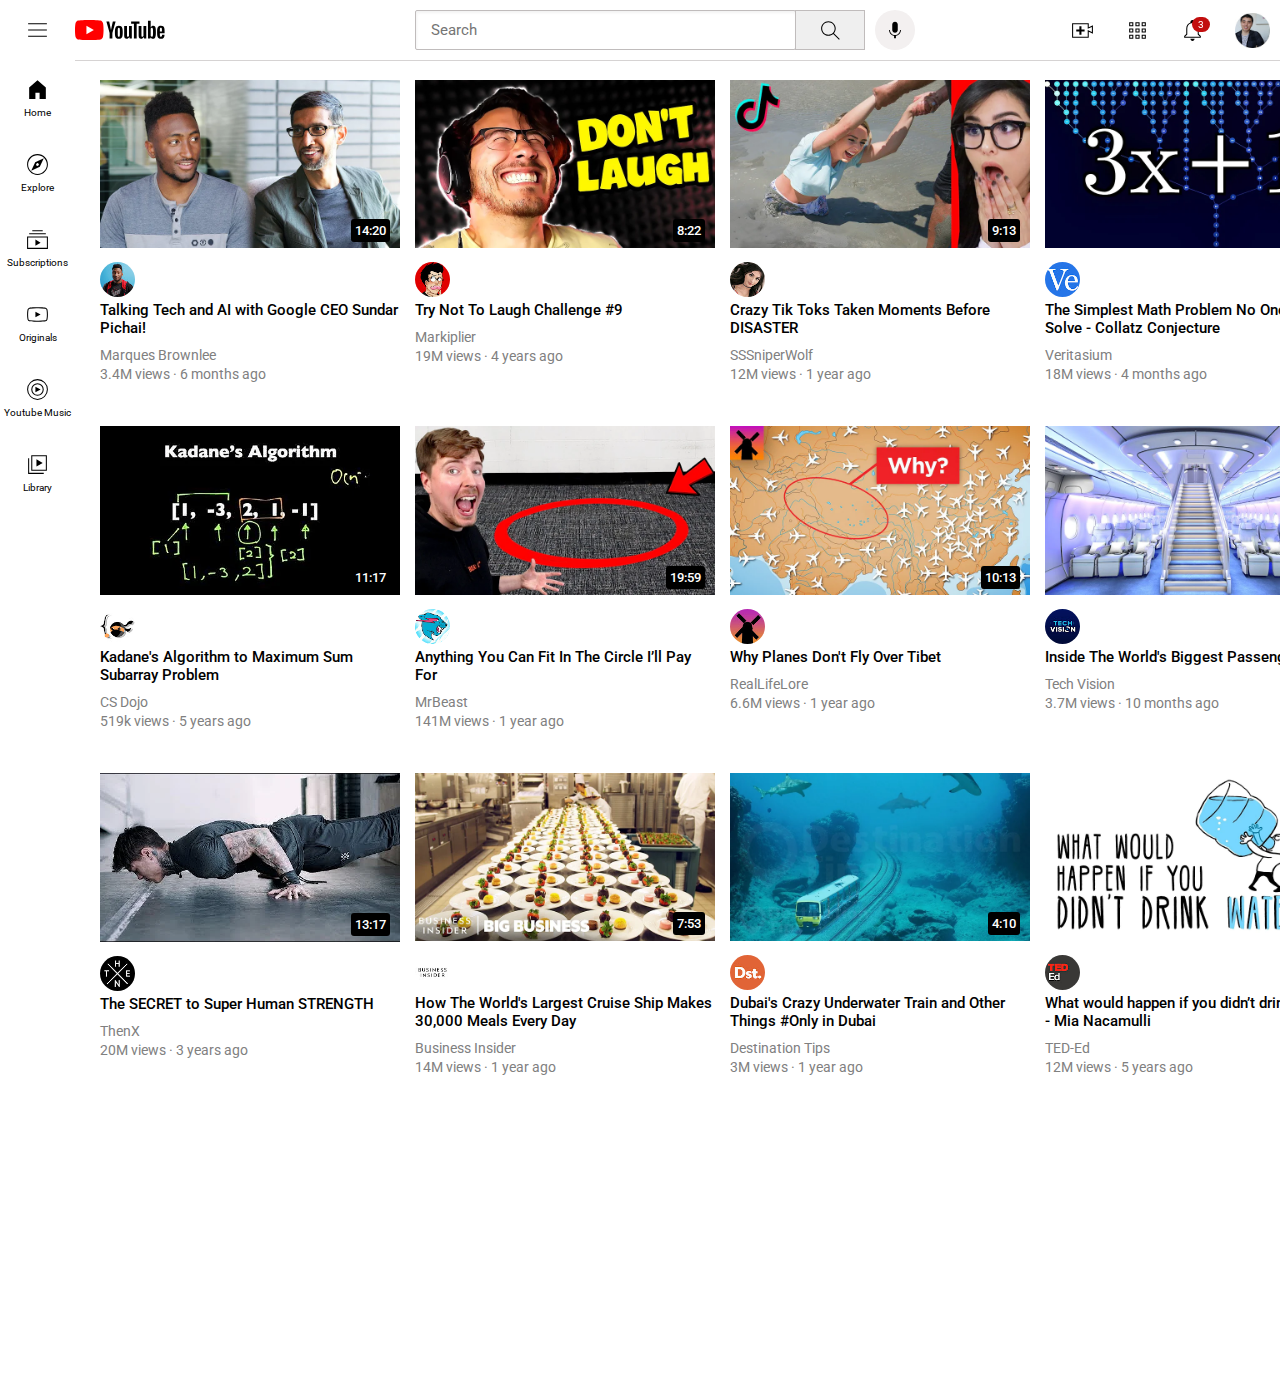
<file: index.html>
<!DOCTYPE html>
<html>
  <head>
    <title>Youtube.com Clone</title>
    <link rel="preconnect" href="https://fonts.googleapis.com">
    <link rel="preconnect" href="https://fonts.gstatic.com" crossorigin>
    <link href="https://fonts.googleapis.com/css2?family=Roboto:ital,wght@0,100;0,300;0,400;0,500;0,700;0,900;1,100;1,300;1,400;1,500;1,700;1,900&display=swap" rel="stylesheet">
    <link rel="stylesheet" href="styles/general.css">
    <link rel="stylesheet" href="styles/header.css">
    <link rel="stylesheet" href="styles/videos.css">
    <link rel="stylesheet" href="styles/sidebar.css">

  </head>
  <body>
    <div class="header">
      <div class="left-header">
        <img class="hamburger-menu" src="icons/hamburger-menu.svg">
        <img class="youtube-logo" src="icons/youtube-logo.svg">
      </div>
      <div class="middle-header">
        <input class="search-bar" type="textbox" placeholder="Search">
        <button class="search-button"> <img class="search-icon" src="icons/search.svg" alt="">
          <div class="toolkit">Search</div>
        </button>
        <button class="voice-button"> <img class="voice-icon" src="icons/voice-search-icon.svg" alt="">
          <div class="toolkit">Search with your voice</div>
        </button>
      </div>
      <div class="right-header">
      <div class="upload-icon-container">
        <img class="upload-icon" src="icons/upload.svg" alt="">
        <div class="toolkit">Create</div>
      </div>
      <div class="youtube-apps-container">
        <img class="youtube-apps-icon" src="icons/youtube-apps.svg" alt="">
        <div class="toolkit">YouTube apps</div>
      </div>
        <div  class="notification-container">
          <img class="notification-icon" src="icons/notifications.svg" alt="">
          <div class="notification-icon-count">3</div>
          <div class="toolkit">Notifications</div>
        </div>

        
        <img class="current-user-profile" src="icons/my-channel.jpeg" alt="">
      </div>
    </div>
    <div class="side-bar">
      <div class="side-bar-link">
        <img src="icons/home.svg" alt="">
        <div>Home</div>
      </div>
      <div class="side-bar-link">
        <img src="icons/explore.svg" alt="">
        <div>Explore</div>
      </div>
      <div class="side-bar-link">
        <img src="icons/subscriptions.svg" alt="">
        <div>Subscriptions</div>
      </div>
      <div class="side-bar-link">
        <img src="icons/originals.svg" alt="">
        <div>Originals</div>
      </div>
      <div class="side-bar-link">
        <img src="icons/youtube-music.svg" alt="">
        <div>Youtube Music</div>
      </div>
      <div class="side-bar-link">
        <img src="icons/library.svg" alt="">
        <div>Library</div>
      </div>

    </div>
   
    <div class="div-grid">
      <div class="video-preview">
        <div class="thumbnail-div">
        <img class="thumbnail" src="thumbnail/thumbnail-1.webp">
        <div class="video-time">
          14:20
        </div>
        </div>
        <div class="channel-profile"><img class="profile-picture" src="profile-pictures/channel-1.jpeg" alt=""></div>
        <div class="video-info">
        <p class="video-title">Talking Tech and AI with Google CEO Sundar Pichai!</p>
        <p class="video-author">Marques Brownlee</P>
        <p class="video-stats">3.4M views &#183; 6 months ago</p>
        </div>
      </div>
      
      <div class="video-preview">
        <div class="thumbnail-div">
        <img class="thumbnail" src="thumbnail/thumbnail-2.webp">
        <div class="video-time">
          8:22
        </div>
        </div>
        <div class="channel-profile"><img class="profile-picture" src="profile-pictures/channel-2.jpeg" alt=""></div>
        <div class="video-info">
        <p class="video-title"> Try Not To Laugh Challenge #9</p>
        <p class="video-author">Markiplier</P>
        <p class="video-stats">19M views &#183; 4 years ago</p>
        </div>
      </div>
      <div class="video-preview">
        <div class="thumbnail-div">
        <img class="thumbnail" src="thumbnail/thumbnail-3.webp">
        <div class="video-time">
          9:13
        </div>
        </div>
        <div class="channel-profile"><img class="profile-picture" src="profile-pictures/channel-3.jpeg" alt=""></div>
        <div class="video-info">
        <p class="video-title">Crazy Tik Toks Taken Moments Before DISASTER</p>
        <p class="video-author">SSSniperWolf</P>
        <p class="video-stats">12M views &#183; 1 year ago</p>
        </div>
      </div>
      <div class="video-preview">
        <div class="thumbnail-div">
        <img class="thumbnail" src="thumbnail/thumbnail-4.webp">
        <div class="video-time">
          22:09
        </div>
        </div>
        <div class="channel-profile"><img class="profile-picture" src="profile-pictures/channel-4.jpeg" alt=""></div>
        <div class="video-info">
        <p class="video-title">The Simplest Math Problem No One Can Solve - Collatz Conjecture</p>
        <p class="video-author">Veritasium</P>
        <p class="video-stats">18M views &#183; 4 months ago</p>
        </div>
      </div>
    
    <div class="video-preview">
      <div class="thumbnail-div">
      <img class="thumbnail" src="thumbnail/thumbnail-5.webp">
      <div class="video-time">
        11:17
      </div>
      </div>
      <div class="channel-profile"><img class="profile-picture" src="profile-pictures/channel-5.jpeg" alt=""></div>
      <div class="video-info">
      <p class="video-title">Kadane's Algorithm to Maximum Sum Subarray Problem</p>
      <p class="video-author">CS Dojo</P>
      <p class="video-stats">519k views &#183; 5 years ago</p>
      </div>
    </div>
    <div class="video-preview">
      <div class="thumbnail-div">
      <img class="thumbnail" src="thumbnail/thumbnail-6.webp">
      <div class="video-time">
        19:59
      </div>
      </div>
      <div class="channel-profile"><img class="profile-picture" src="profile-pictures/channel-6.jpeg" alt=""></div>
      <div class="video-info">
      <p class="video-title">Anything You Can Fit In The Circle I’ll Pay For</p>
      <p class="video-author">MrBeast</P>
      <p class="video-stats">141M views &#183; 1 year ago</p>
      </div>
    </div>
    <div class="video-preview">
      <div class="thumbnail-div">
      <img class="thumbnail" src="thumbnail/thumbnail-7.webp">
      <div class="video-time">
        10:13
      </div>
      </div>
      <div class="channel-profile"><img class="profile-picture" src="profile-pictures/channel-7.jpeg" alt=""></div>
      <div class="video-info">
      <p class="video-title">  Why Planes Don't Fly Over Tibet</p>
      <p class="video-author">RealLifeLore</P>
      <p class="video-stats">6.6M views &#183; 1 year ago</p>
      </div>
    </div>
    <div class="video-preview">
      <div class="thumbnail-div">
      <img class="thumbnail" src="thumbnail/thumbnail-8.webp">
      <div class="video-time">
        7:12
      </div>
      </div>
      <div class="channel-profile"><img class="profile-picture" src="profile-pictures/channel-8.jpeg" alt=""></div>
      <div class="video-info">
      <p class="video-title">Inside The World's Biggest Passenger Plane</p>
      <p class="video-author">Tech Vision</P>
      <p class="video-stats">3.7M views &#183; 10 months ago</p>
      </div>
    </div>
    <div class="video-preview">
      <div class="thumbnail-div">
      <img class="thumbnail" src="thumbnail/thumbnail-9.webp">
      <div class="video-time">
        13:17
      </div>
      </div>
      <div class="channel-profile"><img class="profile-picture" src="profile-pictures/channel-9.jpeg" alt=""></div>
      <div class="video-info">
      <p class="video-title">The SECRET to Super Human STRENGTH</p>
      <p class="video-author">ThenX</P>
      <p class="video-stats">20M views &#183; 3 years ago</p>
      </div>
    </div>
    <div class="video-preview">
      <div class="thumbnail-div">
      <img class="thumbnail" src="thumbnail/thumbnail-10.webp">
      <div class="video-time">
        7:53
      </div>
      </div>
      <div class="channel-profile"><img class="profile-picture" src="profile-pictures/channel-10.jpeg" alt=""></div>
      <div class="video-info">
      <p class="video-title">How The World's Largest Cruise Ship Makes 30,000 Meals Every Day</p>
      <p class="video-author">Business Insider</P>
      <p class="video-stats">14M views &#183; 1 year ago</p>
      </div>
    </div>
    <div class="video-preview">
      <div class="thumbnail-div">
      <img class="thumbnail" src="thumbnail/thumbnail-11.webp">
      <div class="video-time">
        4:10
      </div>
      </div>
      <div class="channel-profile"><img class="profile-picture" src="profile-pictures/channel-11.jpeg" alt=""></div>
      <div class="video-info">
      <p class="video-title"> Dubai's Crazy Underwater Train and Other Things #Only in Dubai</p>
      <p class="video-author">Destination Tips</P>
      <p class="video-stats">3M views &#183; 1 year ago</p>
      </div>
    </div>
    <div class="video-preview">
      <div class="thumbnail-div">
      <img class="thumbnail" src="thumbnail/thumbnail-12.webp">
      <div class="video-time">
        4:51
      </div>
      </div>
      <div class="channel-profile"><img class="profile-picture" src="profile-pictures/channel-12.jpeg" alt=""></div>
      <div class="video-info">
      <p class="video-title">What would happen if you didn’t drink water? - Mia Nacamulli</p>
      <p class="video-author">TED-Ed</P>
      <p class="video-stats">12M views &#183; 5 years ago</p>
      </div>
    </div>
    </div>
  </div>

  
  </body>
</html>
</file>
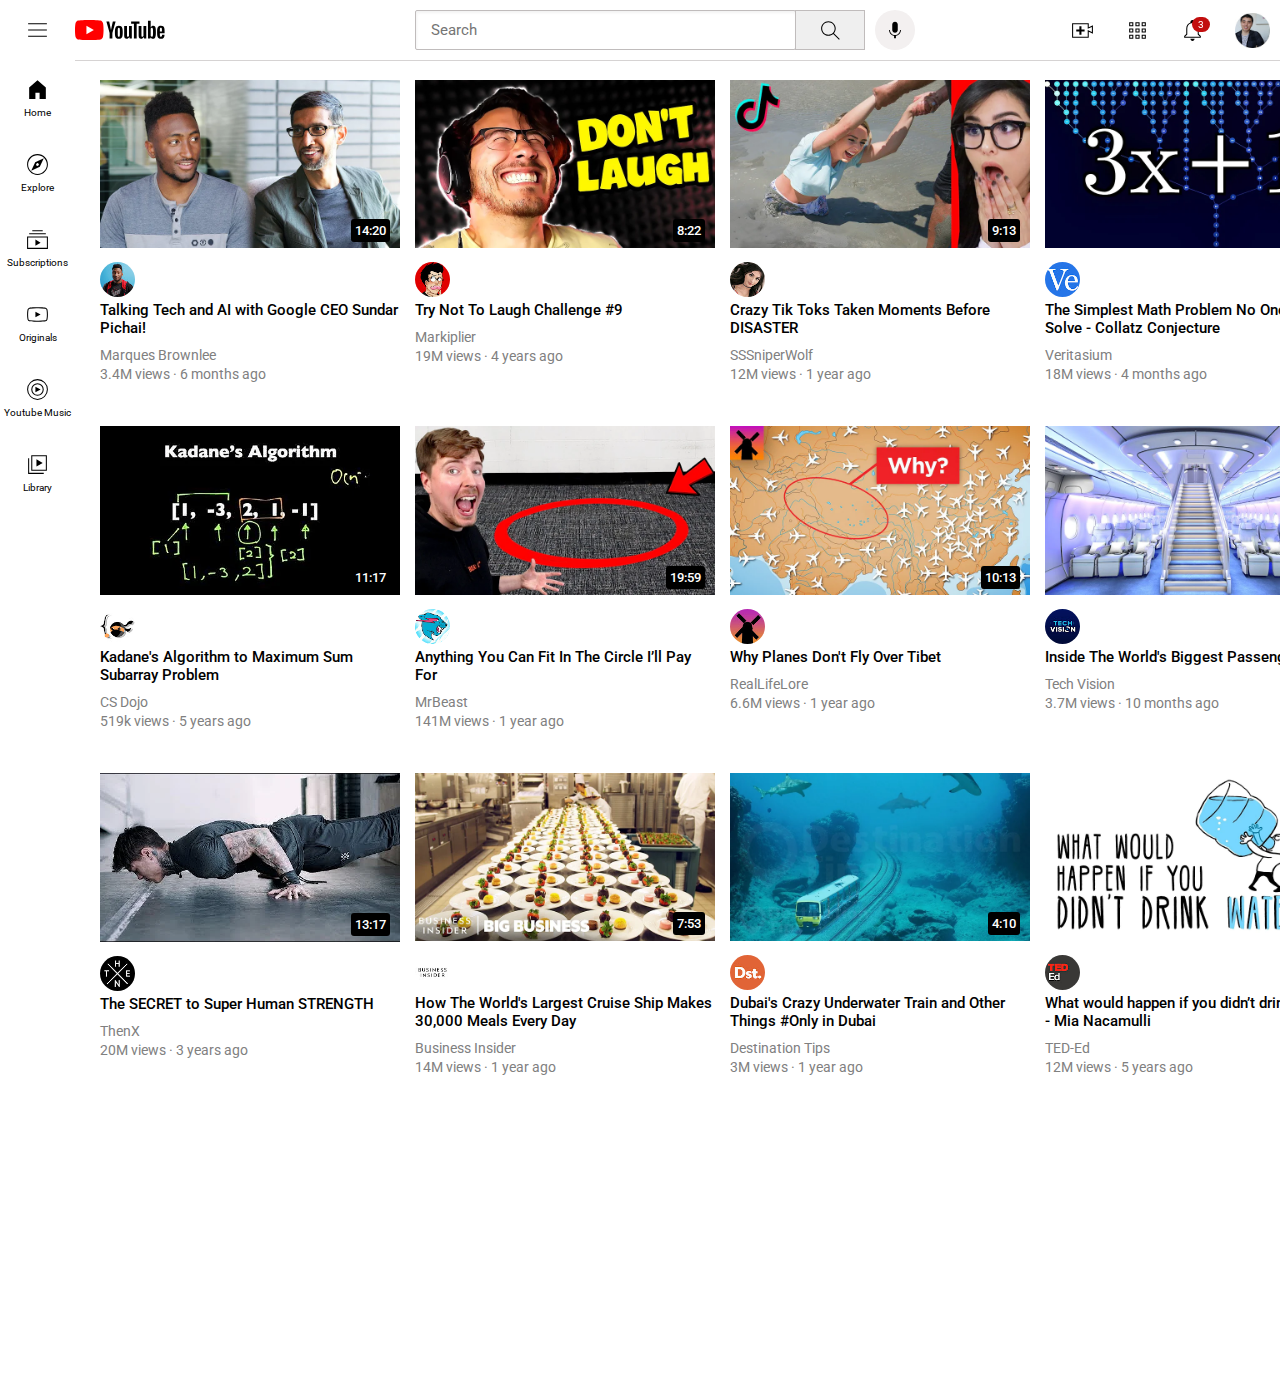
<file: youtube.html>
<!DOCTYPE html>
<html>
  <head>
    <title>Youtube.com Clone</title>
    <link rel="preconnect" href="https://fonts.googleapis.com">
    <link rel="preconnect" href="https://fonts.gstatic.com" crossorigin>
    <link href="https://fonts.googleapis.com/css2?family=Roboto:ital,wght@0,100;0,300;0,400;0,500;0,700;0,900;1,100;1,300;1,400;1,500;1,700;1,900&display=swap" rel="stylesheet">
    <link rel="stylesheet" href="styles/general.css">
    <link rel="stylesheet" href="styles/header.css">
    <link rel="stylesheet" href="styles/videos.css">
    <link rel="stylesheet" href="styles/sidebar.css">

  </head>
  <body>
    <div class="header">
      <div class="left-header">
        <img class="hamburger-menu" src="icons/hamburger-menu.svg">
        <img class="youtube-logo" src="icons/youtube-logo.svg">
      </div>
      <div class="middle-header">
        <input class="search-bar" type="textbox" placeholder="Search">
        <button class="search-button"> <img class="search-icon" src="icons/search.svg" alt="">
          <div class="toolkit">Search</div>
        </button>
        <button class="voice-button"> <img class="voice-icon" src="icons/voice-search-icon.svg" alt="">
          <div class="toolkit">Search with your voice</div>
        </button>
      </div>
      <div class="right-header">
      <div class="upload-icon-container">
        <img class="upload-icon" src="icons/upload.svg" alt="">
        <div class="toolkit">Create</div>
      </div>
      <div class="youtube-apps-container">
        <img class="youtube-apps-icon" src="icons/youtube-apps.svg" alt="">
        <div class="toolkit">YouTube apps</div>
      </div>
        <div  class="notification-container">
          <img class="notification-icon" src="icons/notifications.svg" alt="">
          <div class="notification-icon-count">3</div>
          <div class="toolkit">Notifications</div>
        </div>

        
        <img class="current-user-profile" src="icons/my-channel.jpeg" alt="">
      </div>
    </div>
    <div class="side-bar">
      <div class="side-bar-link">
        <img src="icons/home.svg" alt="">
        <div>Home</div>
      </div>
      <div class="side-bar-link">
        <img src="icons/explore.svg" alt="">
        <div>Explore</div>
      </div>
      <div class="side-bar-link">
        <img src="icons/subscriptions.svg" alt="">
        <div>Subscriptions</div>
      </div>
      <div class="side-bar-link">
        <img src="icons/originals.svg" alt="">
        <div>Originals</div>
      </div>
      <div class="side-bar-link">
        <img src="icons/youtube-music.svg" alt="">
        <div>Youtube Music</div>
      </div>
      <div class="side-bar-link">
        <img src="icons/library.svg" alt="">
        <div>Library</div>
      </div>

    </div>
   
    <div class="div-grid">
      <div class="video-preview">
        <div class="thumbnail-div">
        <img class="thumbnail" src="thumbnail/thumbnail-1.webp">
        <div class="video-time">
          14:20
        </div>
        </div>
        <div class="channel-profile"><img class="profile-picture" src="profile-pictures/channel-1.jpeg" alt=""></div>
        <div class="video-info">
        <p class="video-title">Talking Tech and AI with Google CEO Sundar Pichai!</p>
        <p class="video-author">Marques Brownlee</P>
        <p class="video-stats">3.4M views &#183; 6 months ago</p>
        </div>
      </div>
      
      <div class="video-preview">
        <div class="thumbnail-div">
        <img class="thumbnail" src="thumbnail/thumbnail-2.webp">
        <div class="video-time">
          8:22
        </div>
        </div>
        <div class="channel-profile"><img class="profile-picture" src="profile-pictures/channel-2.jpeg" alt=""></div>
        <div class="video-info">
        <p class="video-title"> Try Not To Laugh Challenge #9</p>
        <p class="video-author">Markiplier</P>
        <p class="video-stats">19M views &#183; 4 years ago</p>
        </div>
      </div>
      <div class="video-preview">
        <div class="thumbnail-div">
        <img class="thumbnail" src="thumbnail/thumbnail-3.webp">
        <div class="video-time">
          9:13
        </div>
        </div>
        <div class="channel-profile"><img class="profile-picture" src="profile-pictures/channel-3.jpeg" alt=""></div>
        <div class="video-info">
        <p class="video-title">Crazy Tik Toks Taken Moments Before DISASTER</p>
        <p class="video-author">SSSniperWolf</P>
        <p class="video-stats">12M views &#183; 1 year ago</p>
        </div>
      </div>
      <div class="video-preview">
        <div class="thumbnail-div">
        <img class="thumbnail" src="thumbnail/thumbnail-4.webp">
        <div class="video-time">
          22:09
        </div>
        </div>
        <div class="channel-profile"><img class="profile-picture" src="profile-pictures/channel-4.jpeg" alt=""></div>
        <div class="video-info">
        <p class="video-title">The Simplest Math Problem No One Can Solve - Collatz Conjecture</p>
        <p class="video-author">Veritasium</P>
        <p class="video-stats">18M views &#183; 4 months ago</p>
        </div>
      </div>
    
    <div class="video-preview">
      <div class="thumbnail-div">
      <img class="thumbnail" src="thumbnail/thumbnail-5.webp">
      <div class="video-time">
        11:17
      </div>
      </div>
      <div class="channel-profile"><img class="profile-picture" src="profile-pictures/channel-5.jpeg" alt=""></div>
      <div class="video-info">
      <p class="video-title">Kadane's Algorithm to Maximum Sum Subarray Problem</p>
      <p class="video-author">CS Dojo</P>
      <p class="video-stats">519k views &#183; 5 years ago</p>
      </div>
    </div>
    <div class="video-preview">
      <div class="thumbnail-div">
      <img class="thumbnail" src="thumbnail/thumbnail-6.webp">
      <div class="video-time">
        19:59
      </div>
      </div>
      <div class="channel-profile"><img class="profile-picture" src="profile-pictures/channel-6.jpeg" alt=""></div>
      <div class="video-info">
      <p class="video-title">Anything You Can Fit In The Circle I’ll Pay For</p>
      <p class="video-author">MrBeast</P>
      <p class="video-stats">141M views &#183; 1 year ago</p>
      </div>
    </div>
    <div class="video-preview">
      <div class="thumbnail-div">
      <img class="thumbnail" src="thumbnail/thumbnail-7.webp">
      <div class="video-time">
        10:13
      </div>
      </div>
      <div class="channel-profile"><img class="profile-picture" src="profile-pictures/channel-7.jpeg" alt=""></div>
      <div class="video-info">
      <p class="video-title">  Why Planes Don't Fly Over Tibet</p>
      <p class="video-author">RealLifeLore</P>
      <p class="video-stats">6.6M views &#183; 1 year ago</p>
      </div>
    </div>
    <div class="video-preview">
      <div class="thumbnail-div">
      <img class="thumbnail" src="thumbnail/thumbnail-8.webp">
      <div class="video-time">
        7:12
      </div>
      </div>
      <div class="channel-profile"><img class="profile-picture" src="profile-pictures/channel-8.jpeg" alt=""></div>
      <div class="video-info">
      <p class="video-title">Inside The World's Biggest Passenger Plane</p>
      <p class="video-author">Tech Vision</P>
      <p class="video-stats">3.7M views &#183; 10 months ago</p>
      </div>
    </div>
    <div class="video-preview">
      <div class="thumbnail-div">
      <img class="thumbnail" src="thumbnail/thumbnail-9.webp">
      <div class="video-time">
        13:17
      </div>
      </div>
      <div class="channel-profile"><img class="profile-picture" src="profile-pictures/channel-9.jpeg" alt=""></div>
      <div class="video-info">
      <p class="video-title">The SECRET to Super Human STRENGTH</p>
      <p class="video-author">ThenX</P>
      <p class="video-stats">20M views &#183; 3 years ago</p>
      </div>
    </div>
    <div class="video-preview">
      <div class="thumbnail-div">
      <img class="thumbnail" src="thumbnail/thumbnail-10.webp">
      <div class="video-time">
        7:53
      </div>
      </div>
      <div class="channel-profile"><img class="profile-picture" src="profile-pictures/channel-10.jpeg" alt=""></div>
      <div class="video-info">
      <p class="video-title">How The World's Largest Cruise Ship Makes 30,000 Meals Every Day</p>
      <p class="video-author">Business Insider</P>
      <p class="video-stats">14M views &#183; 1 year ago</p>
      </div>
    </div>
    <div class="video-preview">
      <div class="thumbnail-div">
      <img class="thumbnail" src="thumbnail/thumbnail-11.webp">
      <div class="video-time">
        4:10
      </div>
      </div>
      <div class="channel-profile"><img class="profile-picture" src="profile-pictures/channel-11.jpeg" alt=""></div>
      <div class="video-info">
      <p class="video-title"> Dubai's Crazy Underwater Train and Other Things #Only in Dubai</p>
      <p class="video-author">Destination Tips</P>
      <p class="video-stats">3M views &#183; 1 year ago</p>
      </div>
    </div>
    <div class="video-preview">
      <div class="thumbnail-div">
      <img class="thumbnail" src="thumbnail/thumbnail-12.webp">
      <div class="video-time">
        4:51
      </div>
      </div>
      <div class="channel-profile"><img class="profile-picture" src="profile-pictures/channel-12.jpeg" alt=""></div>
      <div class="video-info">
      <p class="video-title">What would happen if you didn’t drink water? - Mia Nacamulli</p>
      <p class="video-author">TED-Ed</P>
      <p class="video-stats">12M views &#183; 5 years ago</p>
      </div>
    </div>
    </div>
  </div>

  
  </body>
</html>
</file>
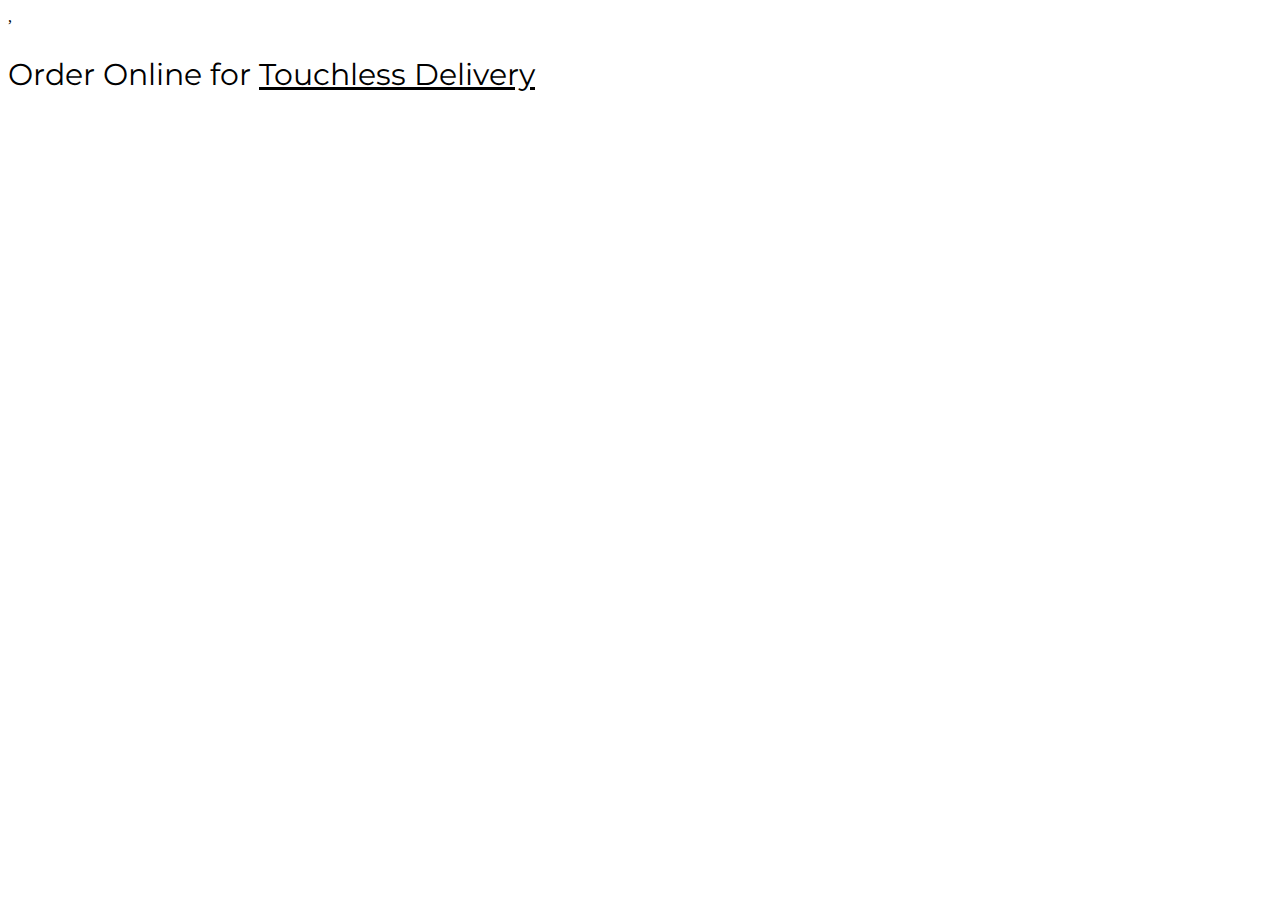
<file: into-to-html/website.html>
,<!DOCTYPE html>
<html lang="en">
<head>
  <link rel="preconnect" href="https://fonts.googleapis.com">
  <link rel="preconnect" href="https://fonts.gstatic.com" crossorigin>
  <link href="https://fonts.googleapis.com/css2?family=Montserrat:ital,wght@0,100..900;1,100..900&display=swap" rel="stylesheet">
 
  <link rel="stylesheet" href="toucless.css">
  <title>Touchless Delivery</title>
  
</head>
<body>
  <p class="order">Order Online for <span>Touchless Delivery</span></p>
  
</body>
</html>
</file>
<file: styles/general.css>
p{
  margin-top: 0px;
  margin-bottom: 0px;
}
body{
  margin: 0px;
  padding-bottom: 300px;
  padding-top: 80px;
  padding-left: 100px;
  padding-right: 20px;
}
</file>
<file: styles/header.css>
.search-bar{
  flex: 1;
  font-size: 15px;
  font-family: roboto;
  width: 0;
  border-radius: 2px;
  border-width: 1px;
  border-style: solid;
  border-color: rgb(192, 188, 188);
  padding-left: 15px;
  box-shadow: inset 1px 2px 3px rgba(0, 0, 0, 0.05);
  
}
.search-bar::placeholder{
  font-size: 15px;
  font-family: roboto;
  
}
.header{
  height: 60px;
  display: flex;
  flex-direction: row;
  justify-content: space-between;
  align-items: center;
  position: fixed;
  background-color: white;
  top: 0;
  right: 0;
  left: 0;
  border-bottom-width: 1px;
  border-bottom-style: solid;
  border-bottom-color:rgb(214, 211, 211);
  z-index: 100;
}
.right-header{
  width: 200px;
  display: flex;
  align-items: center;
  justify-content: space-between;
  margin-right: 10px;
  flex-shrink: 0;

}
.middle-header{
  flex: 1;
  max-width: 500px;
  margin-left: 10px;
  margin-right: 50px;
  display: flex;
  justify-content: center;
}
.search-button{
  height: 40px;
  width: 70px;
  margin-left: -1px;
  border-color: rgb(192, 188, 188);
  border-width: 1px;
  border-style: solid;
  margin-right: 10px;
  position: relative;
}
.search-button .toolkit, .voice-button .toolkit, .upload-icon-container .toolkit, .youtube-apps-container .toolkit, .notification-container .toolkit{
  position: absolute;
  bottom: -50px;
  background-color: rgb(99, 97, 97);
  color: white;
  padding-left: 10px;
  padding-right: 10px;
  padding-top: 10px;
  padding-bottom: 10px;
  font-size: 12px;
  font-family: roboto;
  opacity: 0;
  pointer-events: none;
  transition: 0.15s;
  white-space: nowrap;
  
}
.search-button, .voice-button, .upload-icon-container, .youtube-apps-container, .notification-container{
  display: flex;
  align-items: center;
  justify-content: center;
}
.search-button:hover .toolkit, .upload-icon-container:hover .toolkit, .youtube-apps-container:hover .toolkit, .notification-container:hover .toolkit{
  opacity: 1;

}
.upload-icon-container, .youtube-apps-container, .notification-container{
  position: relative;
}

.voice-button{
  height: 40px;
  width: 40px;
  border: none;
  border-radius: 20px;
  background-color: rgb(243, 240, 240);
  position: relative;
}
.voice-button:hover .toolkit{
  opacity: 1;
}
.left-header{
  width: 300px;
  display: flex;
  align-items: center;

}
.hamburger-menu{
  height: 25px;
  margin-left: 25px;
  margin-right: 25px;
}
.youtube-logo{
  height: 20px;
}
.search-icon{
  width: 25px;
  height: 25px;

}
.voice-icon{
  width: 22px;
  height: 22px;
}
.upload-icon{
  height: 25px;
}
.youtube-apps-icon{
  height: 25px;
}
.notification-icon{
  height: 25px;
}
.current-user-profile{
  height: 35px;
}
.notification-container{
  position: relative;
}
.notification-icon-count{
  position: absolute;
  top: -1px;
  right: -5px;
  background-color: rgb(194, 14, 14);
  color: white;
  font-family: roboto;
  font-size: 10px;
  padding-left:6px;
  padding-right: 6px;
  padding-top: 2px;
  padding-bottom: 2px;
  border-radius: 10px;


}
</file>
<file: styles/videos.css>
.thumbnail{
  width: 100%;
}

.video-preview{
  vertical-align: top;
  
}
.video-title{
  margin-bottom: 10px;
  font-size: 15px;
  font-family: roboto;
  font-weight: 500;

}
.video-author{
  font-family: roboto;
  color: grey;
  font-size: 14px;

}
.video-stats{
  font-family: roboto;
  color: grey;
  font-size: 14px;
  line-height: 23px;


}
.channel-profile{
  
  width:35px;
  vertical-align: top;
  margin-right: 10px;
  display: inline-block;

}
.video-info{
  display: inline-block;
  width: 300px;

}
.profile-picture{
  width: 100%;
  border-radius: 30px;
} 
.thumbnail-div{
  margin-bottom: 10px;
  position: relative;

  

}
.div-grid{
  display: grid;
  grid-template-columns: 1fr 1fr 1fr 1fr;
  column-gap: 15px;
  row-gap: 40px;

}
@media only screen and (max-width: 740px) {
  .div-grid{
    grid-template-columns: 1fr 1fr;
  }
  
}
  
.video-time{
  position: absolute;
  bottom: 10px;
  right: 10px;
  background-color: black;
  color: white;
  font-family: roboto;
  font-size: 13px;
  font-weight: 500;
  padding-left: 4px;
  padding-top: 4px;
  padding-bottom: 4px;
  padding-right: 4px;
  border-radius: 3px;
}
</file>
<file: styles/sidebar.css>
.side-bar{
  position: fixed;
  width: 75px;
  left: 0;
  bottom: 0;
  top: 60px;
  z-index: 200;
  background-color: white;
}
.side-bar-link{
  height: 75px;
  display: flex;
  align-items: center;
  justify-content: center;
  cursor: pointer;
  flex-direction: column;
}
.side-bar-link:hover{
  background-color: lightgray;
}
.side-bar-link img{
  height: 25px;
  margin-bottom: 5px;
}
.side-bar-link div{
  font-family: roboto;
  font-size: 10px;
}
</file>
<file: into-to-html/toucless.css>
.order{
  font-size: 30px;
  font-family: montserrat;

}
span{
  text-decoration: underline;
}
</file>
